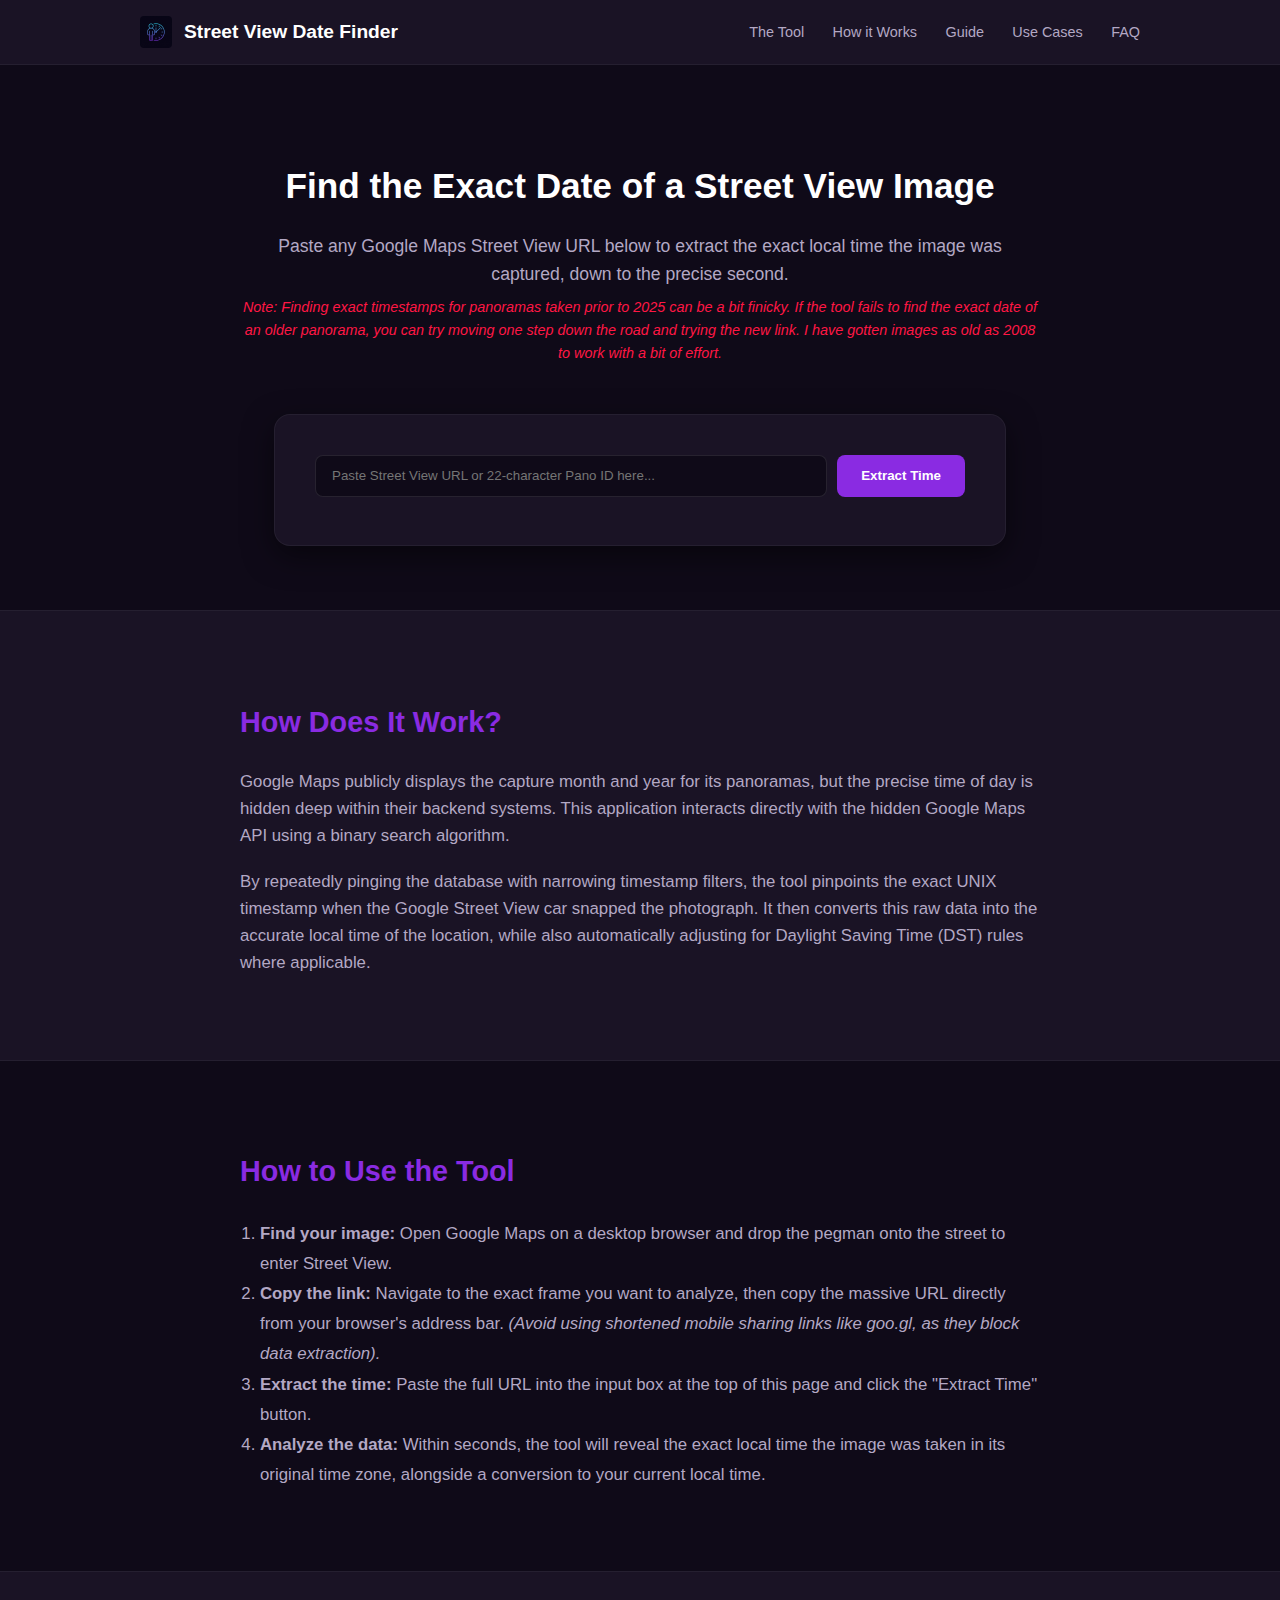
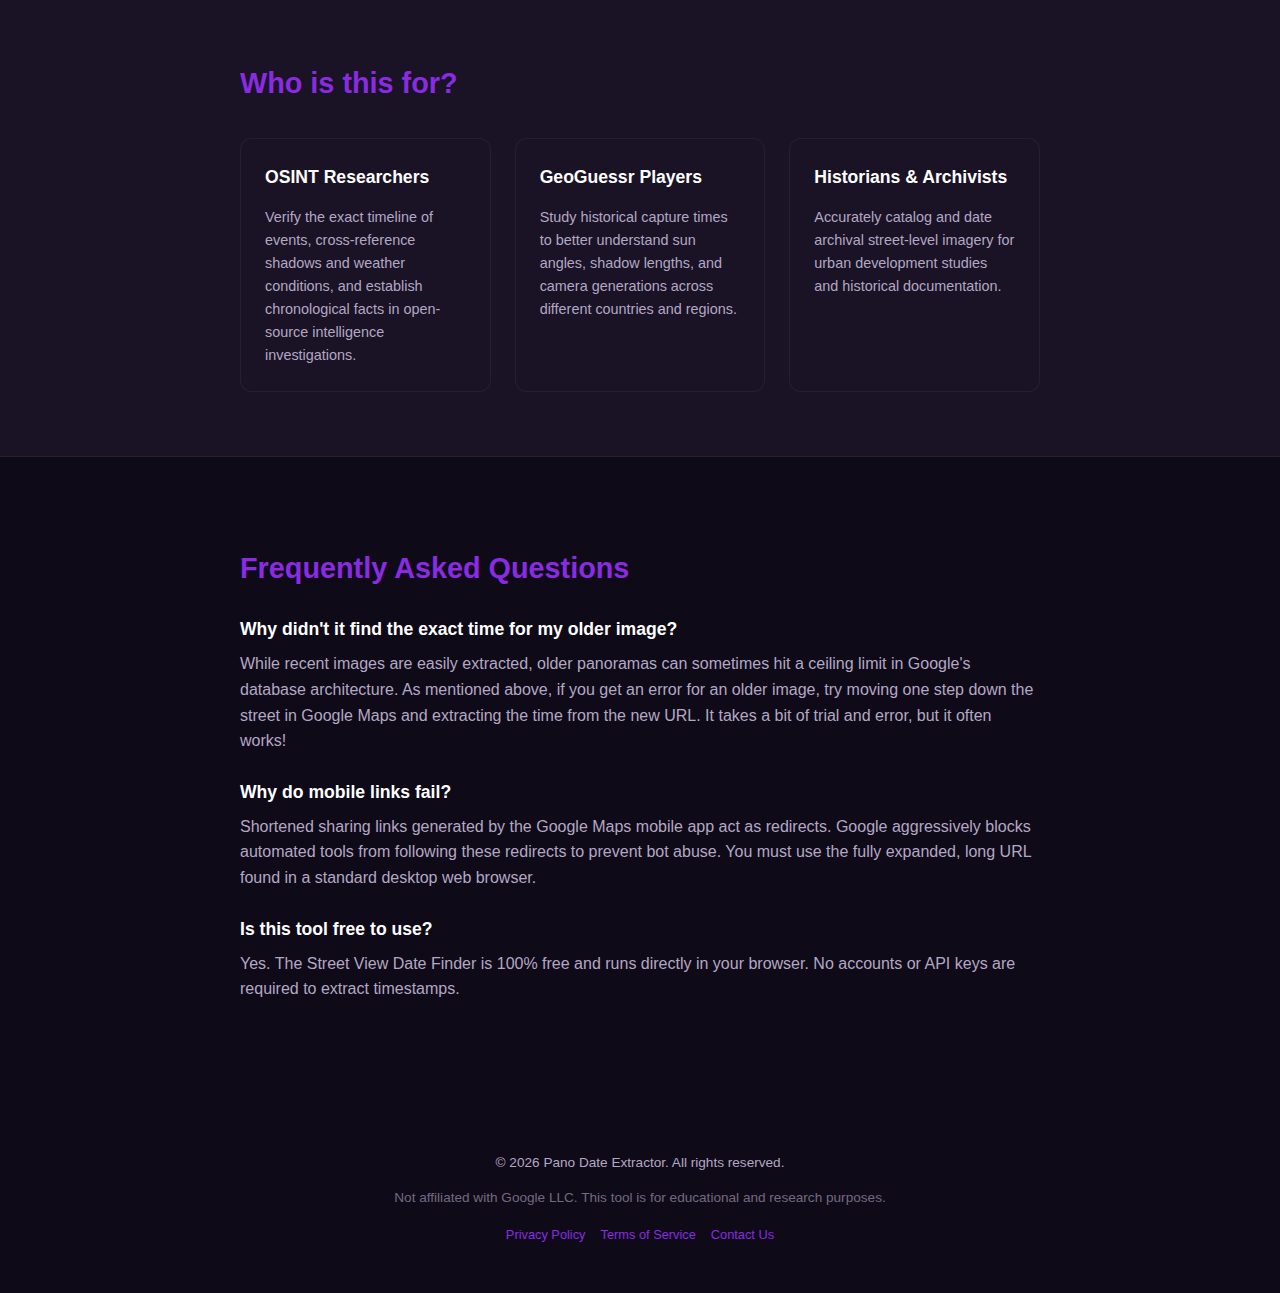
<file: index.html>
<!DOCTYPE html>
<html lang="en">
<head>
    <meta charset="UTF-8">
    <meta name="viewport" content="width=device-width, initial-scale=1.0">
    
    <title>Street View Date Finder | Find the Exact Time of Street View Images</title>
    <meta name="description" content="A free tool to extract the exact capture date and time (down to the second) from any Google Street View panorama URL.">
    
    <meta name="google-site-verification" content="qMVFPa7KdfV4iW1aj41SmpvVRYAscE_XXkv0nNRKmYk" />
    
    <script async src="https://pagead2.googlesyndication.com/pagead/js/adsbygoogle.js?client=ca-pub-8934254710729616" crossorigin="anonymous"></script>
    
    <link rel="icon" type="image/png" href="logo.png">
    <link rel="stylesheet" href="css/style.css">

    <meta property="og:site_name" content="Street View Date Finder">
    <script type="application/ld+json">
    {
      "@context": "https://schema.org",
      "@type": "WebSite",
      "name": "Street View Date Finder",
      "url": "https://streetviewdate.com/"
    }
    </script>
</head>
<body>

    <header class="site-header">
        <div class="header-container">
            <div style="display: flex; align-items: center; gap: 12px;">
                <img src="logo.png" alt="Street View Date Finder Logo" style="width: 32px; height: 32px; border-radius: 4px;">
                <h1 style="margin: 0;">Street View Date Finder</h1>
            </div>
            <nav>
                <a href="#tool">The Tool</a>
                <a href="#how-it-works">How it Works</a>
                <a href="#guide">Guide</a>
                <a href="#use-cases">Use Cases</a>
                <a href="#faq">FAQ</a>
            </nav>
        </div>
    </header>

    <section id="tool" class="hero-section">
        <div class="hero-text">
            <h2>Find the Exact Date of a Street View Image</h2>
            <p style="margin-bottom: 0.5rem;">Paste any Google Maps Street View URL below to extract the exact local time the image was captured, down to the precise second.</p>
            <p style="font-size: 0.9rem; color: var(--accent-error); margin-top: 0; margin-bottom: 3rem;">
                <em>Note: Finding exact timestamps for panoramas taken prior to 2025 can be a bit finicky. If the tool fails to find the exact date of an older panorama, you can try moving one step down the road and trying the new link. I have gotten images as old as 2008 to work with a bit of effort.</em>
            </p>
        </div>
        
        <div class="main-container">
            <div class="input-group">
                <input type="text" id="urlInput" placeholder="Paste Street View URL or 22-character Pano ID here..." autocomplete="off">
                <button id="runBtn">Extract Time</button>
            </div>
            
            <div id="logs" class="terminal" style="display: none;"></div>
            <div id="result"></div>
        </div>
    </section>

    <section id="how-it-works" class="info-section">
        <div class="info-container">
            <h2>How Does It Work?</h2>
            <p>Google Maps publicly displays the capture month and year for its panoramas, but the precise time of day is hidden deep within their backend systems. This application interacts directly with the hidden Google Maps API using a binary search algorithm.</p>
            <p>By repeatedly pinging the database with narrowing timestamp filters, the tool pinpoints the exact UNIX timestamp when the Google Street View car snapped the photograph. It then converts this raw data into the accurate local time of the location, while also automatically adjusting for Daylight Saving Time (DST) rules where applicable.</p>
        </div>
    </section>

    <section id="guide" class="features-section">
        <div class="features-container">
            <h2>How to Use the Tool</h2>
            <div style="color: var(--text-secondary); font-size: 1.05rem;">
                <ol style="line-height: 1.8; padding-left: 20px;">
                    <li><strong>Find your image:</strong> Open Google Maps on a desktop browser and drop the pegman onto the street to enter Street View.</li>
                    <li><strong>Copy the link:</strong> Navigate to the exact frame you want to analyze, then copy the massive URL directly from your browser's address bar. <em>(Avoid using shortened mobile sharing links like goo.gl, as they block data extraction).</em></li>
                    <li><strong>Extract the time:</strong> Paste the full URL into the input box at the top of this page and click the "Extract Time" button.</li>
                    <li><strong>Analyze the data:</strong> Within seconds, the tool will reveal the exact local time the image was taken in its original time zone, alongside a conversion to your current local time.</li>
                </ol>
            </div>
        </div>
    </section>

    <section id="use-cases" class="info-section"> 
        <div class="info-container">
            <h2>Who is this for?</h2>
            <div class="feature-grid">
                <div class="feature-card">
                    <h3>OSINT Researchers</h3>
                    <p>Verify the exact timeline of events, cross-reference shadows and weather conditions, and establish chronological facts in open-source intelligence investigations.</p>
                </div>
                <div class="feature-card">
                    <h3>GeoGuessr Players</h3>
                    <p>Study historical capture times to better understand sun angles, shadow lengths, and camera generations across different countries and regions.</p>
                </div>
                <div class="feature-card">
                    <h3>Historians & Archivists</h3>
                    <p>Accurately catalog and date archival street-level imagery for urban development studies and historical documentation.</p>
                </div>
            </div>
        </div>
    </section>

    <section id="faq" class="features-section">
        <div class="features-container">
            <h2>Frequently Asked Questions</h2>
            
            <div style="margin-bottom: 1.5rem;">
                <h3 style="color: var(--text-primary); font-size: 1.1rem; margin-bottom: 0.5rem;">Why didn't it find the exact time for my older image?</h3>
                <p style="color: var(--text-secondary); margin-top: 0;">While recent images are easily extracted, older panoramas can sometimes hit a ceiling limit in Google's database architecture. As mentioned above, if you get an error for an older image, try moving one step down the street in Google Maps and extracting the time from the new URL. It takes a bit of trial and error, but it often works!</p>
            </div>

            <div style="margin-bottom: 1.5rem;">
                <h3 style="color: var(--text-primary); font-size: 1.1rem; margin-bottom: 0.5rem;">Why do mobile links fail?</h3>
                <p style="color: var(--text-secondary); margin-top: 0;">Shortened sharing links generated by the Google Maps mobile app act as redirects. Google aggressively blocks automated tools from following these redirects to prevent bot abuse. You must use the fully expanded, long URL found in a standard desktop web browser.</p>
            </div>

            <div style="margin-bottom: 1.5rem;">
                <h3 style="color: var(--text-primary); font-size: 1.1rem; margin-bottom: 0.5rem;">Is this tool free to use?</h3>
                <p style="color: var(--text-secondary); margin-top: 0;">Yes. The Street View Date Finder is 100% free and runs directly in your browser. No accounts or API keys are required to extract timestamps.</p>
            </div>
        </div>
    </section>

    <footer class="site-footer">
        <div class="footer-container">
            <p>&copy; 2026 Pano Date Extractor. All rights reserved.</p>
            <p class="disclaimer">Not affiliated with Google LLC. This tool is for educational and research purposes.</p>
            
            <div style="margin-top: 1rem; display: flex; justify-content: center; gap: 15px; font-size: 0.8rem;">
                <a href="/privacy" style="color: var(--accent-primary); text-decoration: none;">Privacy Policy</a>
                <a href="/terms" style="color: var(--accent-primary); text-decoration: none;">Terms of Service</a>
                <a href="mailto:kylealt9@gmail.com" style="color: var(--accent-primary); text-decoration: none;">Contact Us</a>
            </div>
        </div>
    </footer>

    <script type="module" src="js/app.js"></script>
</body>
</html>
</file>
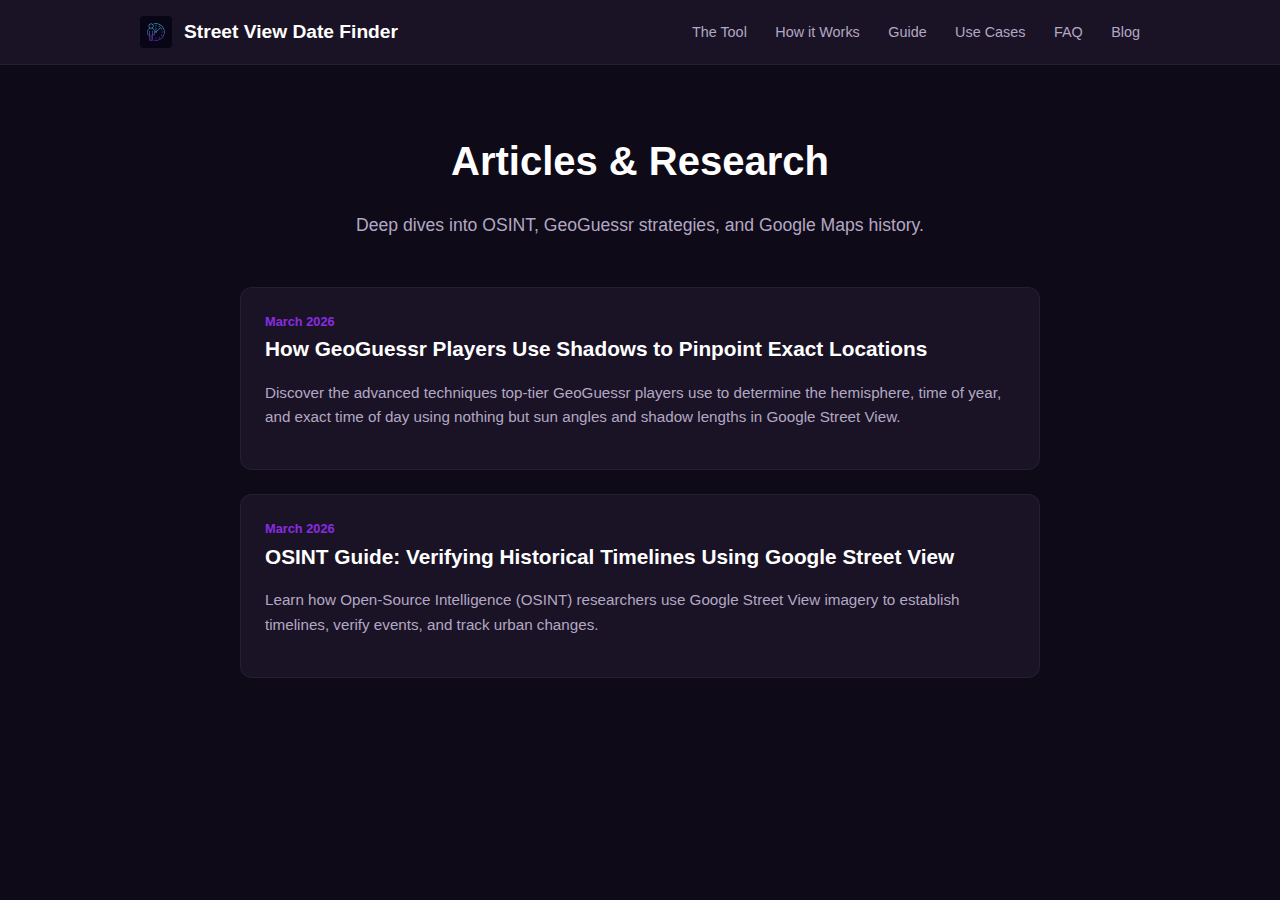
<file: blog/index.html>
<!DOCTYPE html>
<html lang="en">
<head>
    <meta charset="UTF-8">
    <meta name="viewport" content="width=device-width, initial-scale=1.0">
    <title>Blog | Street View Date Finder</title>
    <link rel="icon" type="image/png" href="/logo.png">
    <link rel="stylesheet" href="/css/style.css">
    <style>
        .blog-container { max-width: 800px; margin: 4rem auto; padding: 0 2rem; }
        .blog-header { text-align: center; margin-bottom: 3rem; }
        .blog-header h2 { color: var(--text-primary); font-size: 2.5rem; margin-bottom: 0.5rem; }
        .blog-header p { color: var(--text-secondary); font-size: 1.1rem; }
        
        .article-card { background-color: var(--bg-card); padding: 1.5rem; border-radius: 12px; border: 1px solid rgba(255,255,255,0.05); margin-bottom: 1.5rem; transition: transform 0.2s, border-color 0.2s; }
        .article-card:hover { transform: translateY(-3px); border-color: var(--accent-primary); }
        .article-card h3 { margin-top: 0; font-size: 1.3rem; margin-bottom: 0.5rem; }
        .article-card h3 a { color: var(--text-primary); text-decoration: none; }
        .article-card p { font-size: 0.95rem; color: var(--text-secondary); margin-bottom: 1rem; }
        .article-date { font-size: 0.8rem; color: var(--accent-primary); font-weight: bold; }
    </style>
</head>
<body>
    <header class="site-header">
        <div class="header-container">
            <div>
                <a href="/" style="text-decoration: none; color: inherit; display: flex; align-items: center; gap: 12px;">
                    <img src="/logo.png" alt="Street View Date Finder Logo" style="width: 32px; height: 32px; border-radius: 4px;">
                    <h1 style="margin: 0; font-size: 1.2rem;">Street View Date Finder</h1>
                </a>
            </div>
            <nav>
                <a href="/">The Tool</a>
                <a href="/#how-it-works">How it Works</a>
                <a href="/#guide">Guide</a>
                <a href="/#use-cases">Use Cases</a>
                <a href="/#faq">FAQ</a>
                <a href="/blog/">Blog</a>
            </nav>
        </div>
    </header>

    <div class="blog-container">
        <div class="blog-header">
            <h2>Articles & Research</h2>
            <p>Deep dives into OSINT, GeoGuessr strategies, and Google Maps history.</p>
        </div>

        <article class="article-card">
            <div class="article-date">March 2026</div>
            <h3><a href="/blog/geoguessr-shadows/">How GeoGuessr Players Use Shadows to Pinpoint Exact Locations</a></h3>
            <p>Discover the advanced techniques top-tier GeoGuessr players use to determine the hemisphere, time of year, and exact time of day using nothing but sun angles and shadow lengths in Google Street View.</p>
        </article>
        
        <article class="article-card">
            <div class="article-date">March 2026</div>
            <h3><a href="/blog/osint-timeline-verification">OSINT Guide: Verifying Historical Timelines Using Google Street View</a></h3>
            <p>Learn how Open-Source Intelligence (OSINT) researchers use Google Street View imagery to establish timelines, verify events, and track urban changes.</p>
        </article>
        
        </div>
</body>
</html>
</file>
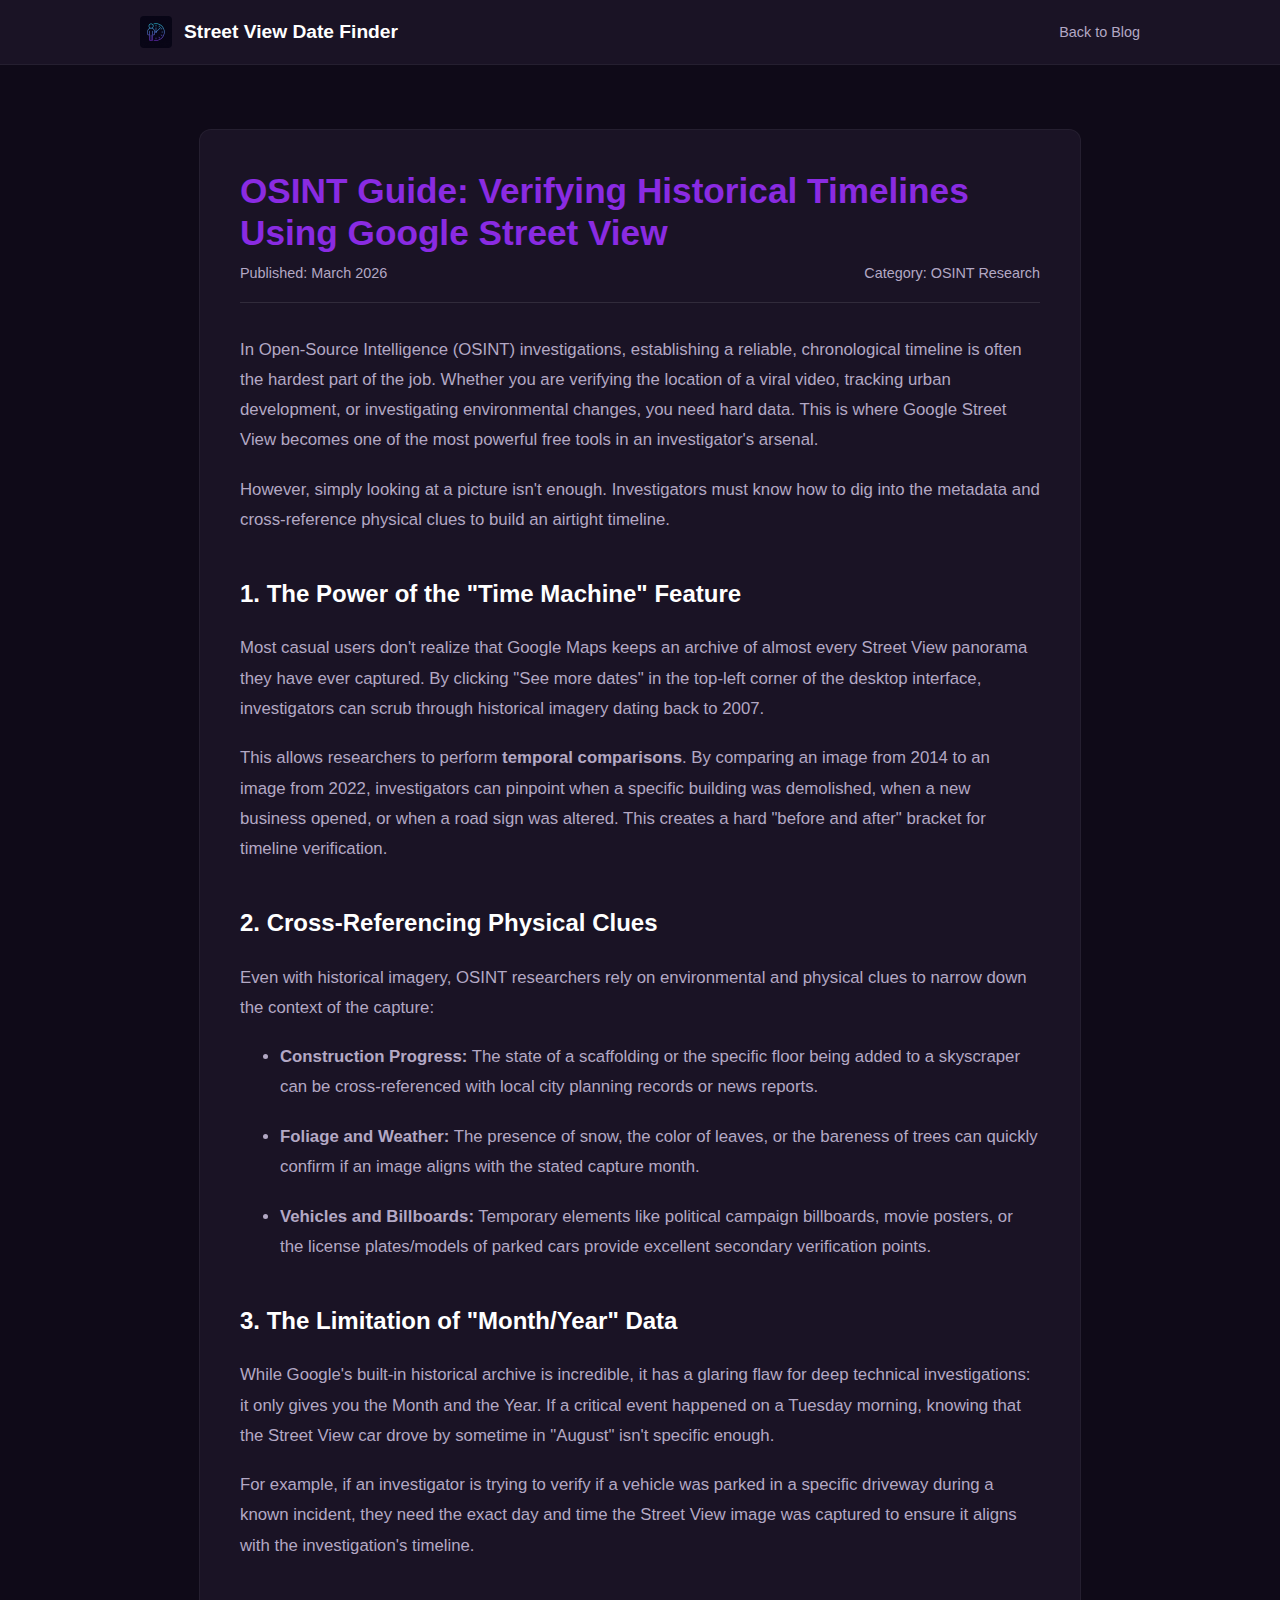
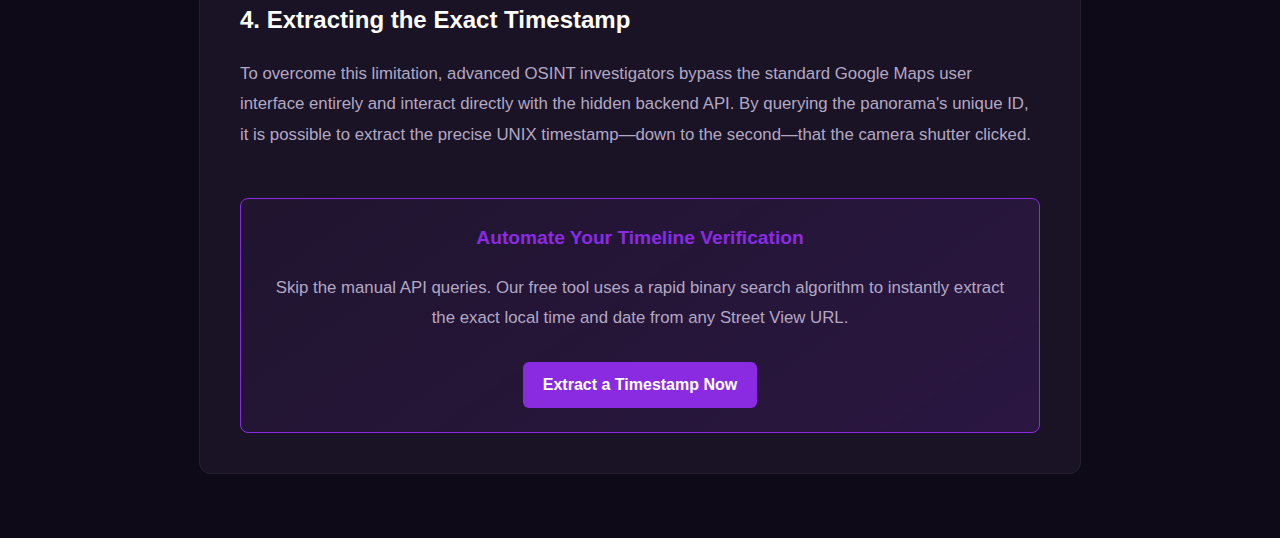
<file: blog/osint-timeline-verification/index.html>
<!DOCTYPE html>
<html lang="en">
<head>
    <meta charset="UTF-8">
    <meta name="viewport" content="width=device-width, initial-scale=1.0">
    <title>OSINT Guide: Verifying Historical Timelines Using Google Street View | Street View Date Finder</title>
    <meta name="description" content="Learn how Open-Source Intelligence (OSINT) researchers use Google Street View imagery to establish timelines, verify events, and track urban changes.">
    
    <link rel="icon" type="image/png" href="/logo.png">
    <link rel="stylesheet" href="/css/style.css">
    
    <style>
        .article-container { max-width: 800px; margin: 4rem auto; background: var(--bg-card); padding: 2.5rem; border-radius: 12px; border: 1px solid rgba(255,255,255,0.05); }
        .article-container h1 { color: var(--accent-primary); margin-top: 0; margin-bottom: 0.5rem; font-size: 2.2rem; line-height: 1.2; }
        .article-container .article-meta { color: var(--text-secondary); font-size: 0.9rem; margin-bottom: 2rem; border-bottom: 1px solid rgba(255,255,255,0.1); padding-bottom: 1rem; display: flex; justify-content: space-between; }
        .article-container h2 { color: var(--text-primary); margin-top: 2.5rem; font-size: 1.5rem; }
        .article-container h3 { color: var(--text-primary); margin-top: 1.5rem; font-size: 1.2rem; }
        .article-container p, .article-container li { color: var(--text-secondary); margin-bottom: 1.2rem; line-height: 1.8; font-size: 1.05rem; }
        .article-container a { color: var(--accent-primary); text-decoration: none; }
        .article-container a:hover { text-decoration: underline; }
        .article-container .tool-promo { background: linear-gradient(145deg, rgba(138, 43, 226, 0.05), rgba(138, 43, 226, 0.15)); border: 1px solid var(--accent-primary); padding: 1.5rem; border-radius: 8px; margin-top: 3rem; text-align: center; }
        .article-container .tool-promo h3 { margin-top: 0; color: var(--accent-primary); }
    </style>
</head>
<body>
    <header class="site-header">
        <div class="header-container">
            <div>
                <a href="/" style="text-decoration: none; color: inherit; display: flex; align-items: center; gap: 12px;">
                    <img src="/logo.png" alt="Street View Date Finder Logo" style="width: 32px; height: 32px; border-radius: 4px;">
                    <h1 style="margin: 0; font-size: 1.2rem;">Street View Date Finder</h1>
                </a>
            </div>
            <nav>
                <a href="/blog/">Back to Blog</a>
            </nav>
        </div>
    </header>

    <div class="article-container">
        <h1>OSINT Guide: Verifying Historical Timelines Using Google Street View</h1>
        <div class="article-meta">
            <span>Published: March 2026</span>
            <span>Category: OSINT Research</span>
        </div>

        <p>In Open-Source Intelligence (OSINT) investigations, establishing a reliable, chronological timeline is often the hardest part of the job. Whether you are verifying the location of a viral video, tracking urban development, or investigating environmental changes, you need hard data. This is where Google Street View becomes one of the most powerful free tools in an investigator's arsenal.</p>
        
        <p>However, simply looking at a picture isn't enough. Investigators must know how to dig into the metadata and cross-reference physical clues to build an airtight timeline.</p>

        <h2>1. The Power of the "Time Machine" Feature</h2>
        <p>Most casual users don't realize that Google Maps keeps an archive of almost every Street View panorama they have ever captured. By clicking "See more dates" in the top-left corner of the desktop interface, investigators can scrub through historical imagery dating back to 2007.</p>
        <p>This allows researchers to perform <strong>temporal comparisons</strong>. By comparing an image from 2014 to an image from 2022, investigators can pinpoint when a specific building was demolished, when a new business opened, or when a road sign was altered. This creates a hard "before and after" bracket for timeline verification.</p>

        <h2>2. Cross-Referencing Physical Clues</h2>
        <p>Even with historical imagery, OSINT researchers rely on environmental and physical clues to narrow down the context of the capture:</p>
        <ul>
            <li><strong>Construction Progress:</strong> The state of a scaffolding or the specific floor being added to a skyscraper can be cross-referenced with local city planning records or news reports.</li>
            <li><strong>Foliage and Weather:</strong> The presence of snow, the color of leaves, or the bareness of trees can quickly confirm if an image aligns with the stated capture month.</li>
            <li><strong>Vehicles and Billboards:</strong> Temporary elements like political campaign billboards, movie posters, or the license plates/models of parked cars provide excellent secondary verification points.</li>
        </ul>

        <h2>3. The Limitation of "Month/Year" Data</h2>
        <p>While Google's built-in historical archive is incredible, it has a glaring flaw for deep technical investigations: it only gives you the Month and the Year. If a critical event happened on a Tuesday morning, knowing that the Street View car drove by sometime in "August" isn't specific enough.</p>
        <p>For example, if an investigator is trying to verify if a vehicle was parked in a specific driveway during a known incident, they need the exact day and time the Street View image was captured to ensure it aligns with the investigation's timeline.</p>

        <h2>4. Extracting the Exact Timestamp</h2>
        <p>To overcome this limitation, advanced OSINT investigators bypass the standard Google Maps user interface entirely and interact directly with the hidden backend API. By querying the panorama's unique ID, it is possible to extract the precise UNIX timestamp—down to the second—that the camera shutter clicked.</p>
        
        <div class="tool-promo">
            <h3>Automate Your Timeline Verification</h3>
            <p>Skip the manual API queries. Our free tool uses a rapid binary search algorithm to instantly extract the exact local time and date from any Street View URL.</p>
            <a href="/" style="display: inline-block; margin-top: 10px; padding: 10px 20px; background: var(--accent-primary); color: white; border-radius: 6px; font-weight: bold;">Extract a Timestamp Now</a>
        </div>
    </div>
</body>
</html>
</file>
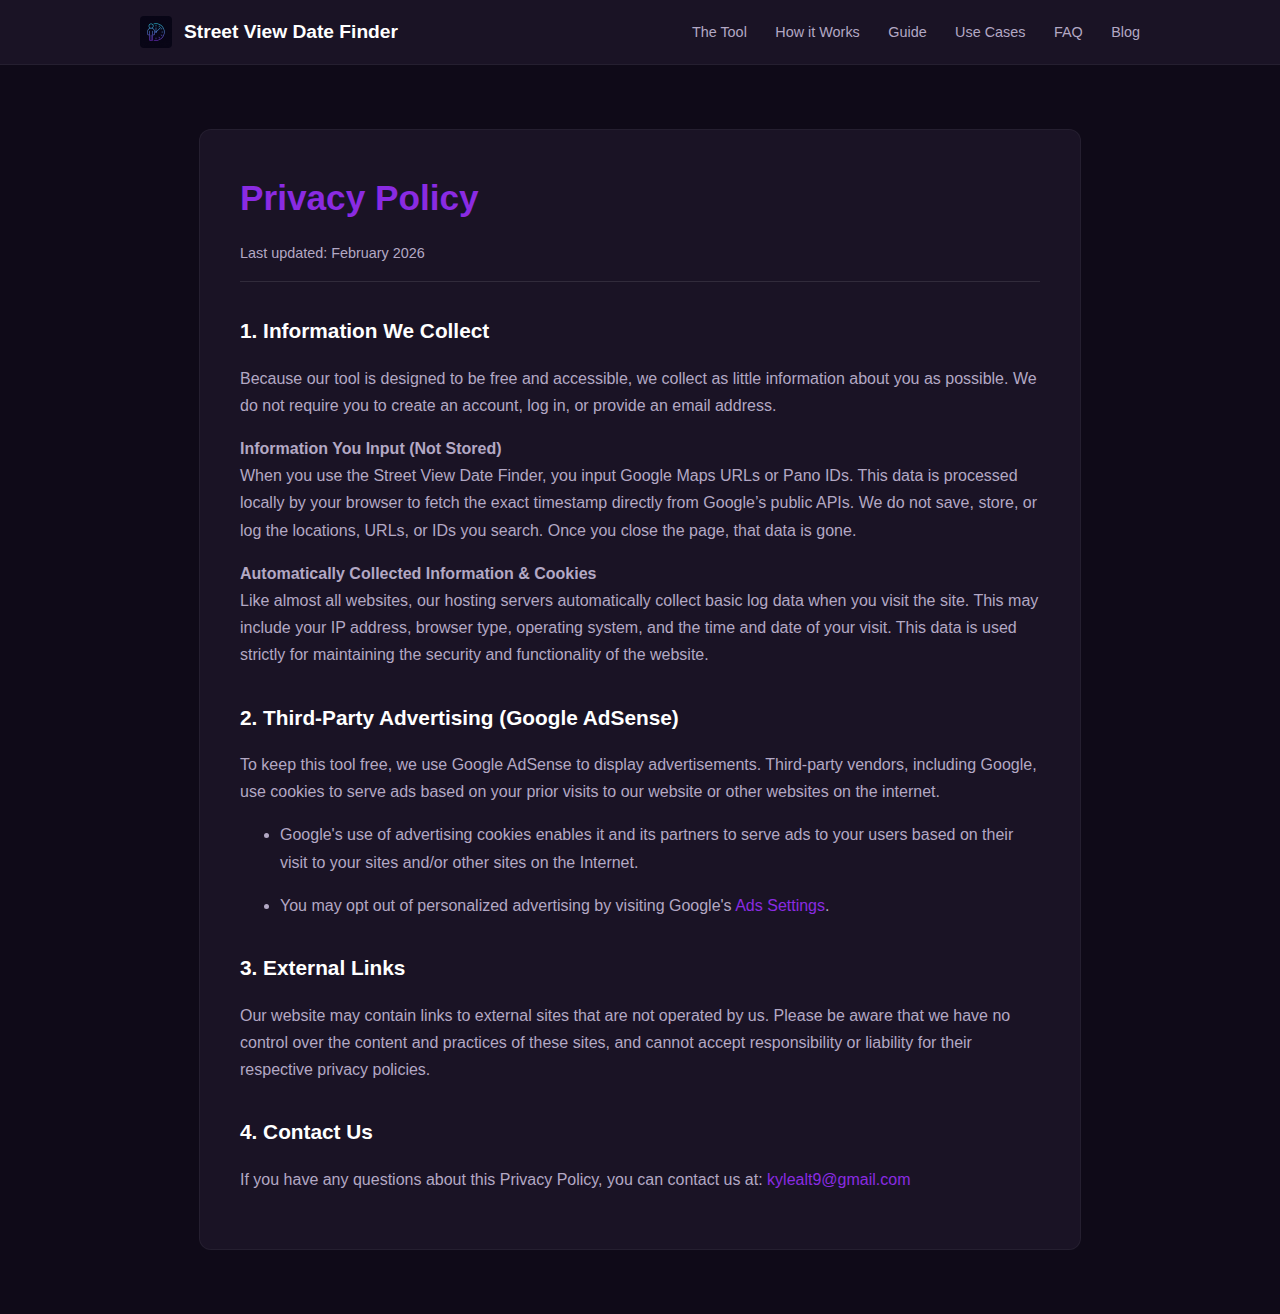
<file: privacy.html>
<!DOCTYPE html>
<html lang="en">
<head>
    <meta charset="UTF-8">
    <meta name="viewport" content="width=device-width, initial-scale=1.0">
    <title>Privacy Policy | Street View Date Finder</title>
    <link rel="icon" type="image/png" href="logo.png">
    <link rel="stylesheet" href="css/style.css">
    <style>
        .legal-container { max-width: 800px; margin: 4rem auto; background: var(--bg-card); padding: 2.5rem; border-radius: 12px; border: 1px solid rgba(255,255,255,0.05); }
        .legal-container h1 { color: var(--accent-primary); margin-top: 0; margin-bottom: 0.5rem; font-size: 2.2rem; }
        .legal-container .last-updated { color: var(--text-secondary); font-size: 0.9rem; margin-bottom: 2rem; border-bottom: 1px solid rgba(255,255,255,0.1); padding-bottom: 1rem; }
        .legal-container h2 { color: var(--text-primary); margin-top: 2rem; font-size: 1.3rem; }
        .legal-container p, .legal-container li { color: var(--text-secondary); margin-bottom: 1rem; line-height: 1.7; }
        .legal-container a { color: var(--accent-primary); text-decoration: none; }
        .legal-container a:hover { text-decoration: underline; }
    </style>
</head>
<body>
    <header class="site-header">
        <div class="header-container">
            <div>
                <a href="/" style="text-decoration: none; color: inherit; display: flex; align-items: center; gap: 12px;">
                    <img src="logo.png" alt="Street View Date Finder Logo" style="width: 32px; height: 32px; border-radius: 4px;">
                    <h1 style="margin: 0; font-size: 1.2rem;">Street View Date Finder</h1>
                </a>
            </div>
            <nav>
                <a href="/">The Tool</a>
                <a href="/#how-it-works">How it Works</a>
                <a href="/#guide">Guide</a>
                <a href="/#use-cases">Use Cases</a>
                <a href="/#faq">FAQ</a>
                <a href="/blog/">Blog</a>
            </nav>
        </div>
    </header>

    <div class="legal-container">
        <h1>Privacy Policy</h1>
        <p class="last-updated">Last updated: February 2026</p>

        <h2>1. Information We Collect</h2>
        <p>Because our tool is designed to be free and accessible, we collect as little information about you as possible. We do not require you to create an account, log in, or provide an email address.</p>
        
        <p><strong>Information You Input (Not Stored)</strong><br>
        When you use the Street View Date Finder, you input Google Maps URLs or Pano IDs. This data is processed locally by your browser to fetch the exact timestamp directly from Google’s public APIs. We do not save, store, or log the locations, URLs, or IDs you search. Once you close the page, that data is gone.</p>

        <p><strong>Automatically Collected Information & Cookies</strong><br>
        Like almost all websites, our hosting servers automatically collect basic log data when you visit the site. This may include your IP address, browser type, operating system, and the time and date of your visit. This data is used strictly for maintaining the security and functionality of the website.</p>

        <h2>2. Third-Party Advertising (Google AdSense)</h2>
        <p>To keep this tool free, we use Google AdSense to display advertisements. Third-party vendors, including Google, use cookies to serve ads based on your prior visits to our website or other websites on the internet.</p>
        <ul>
            <li>Google's use of advertising cookies enables it and its partners to serve ads to your users based on their visit to your sites and/or other sites on the Internet.</li>
            <li>You may opt out of personalized advertising by visiting Google's <a href="https://www.google.com/settings/ads" target="_blank">Ads Settings</a>.</li>
        </ul>

        <h2>3. External Links</h2>
        <p>Our website may contain links to external sites that are not operated by us. Please be aware that we have no control over the content and practices of these sites, and cannot accept responsibility or liability for their respective privacy policies.</p>

        <h2>4. Contact Us</h2>
        <p>If you have any questions about this Privacy Policy, you can contact us at: <a href="mailto:kylealt9@gmail.com">kylealt9@gmail.com</a></p>
    </div>
</body>
</html>
</file>
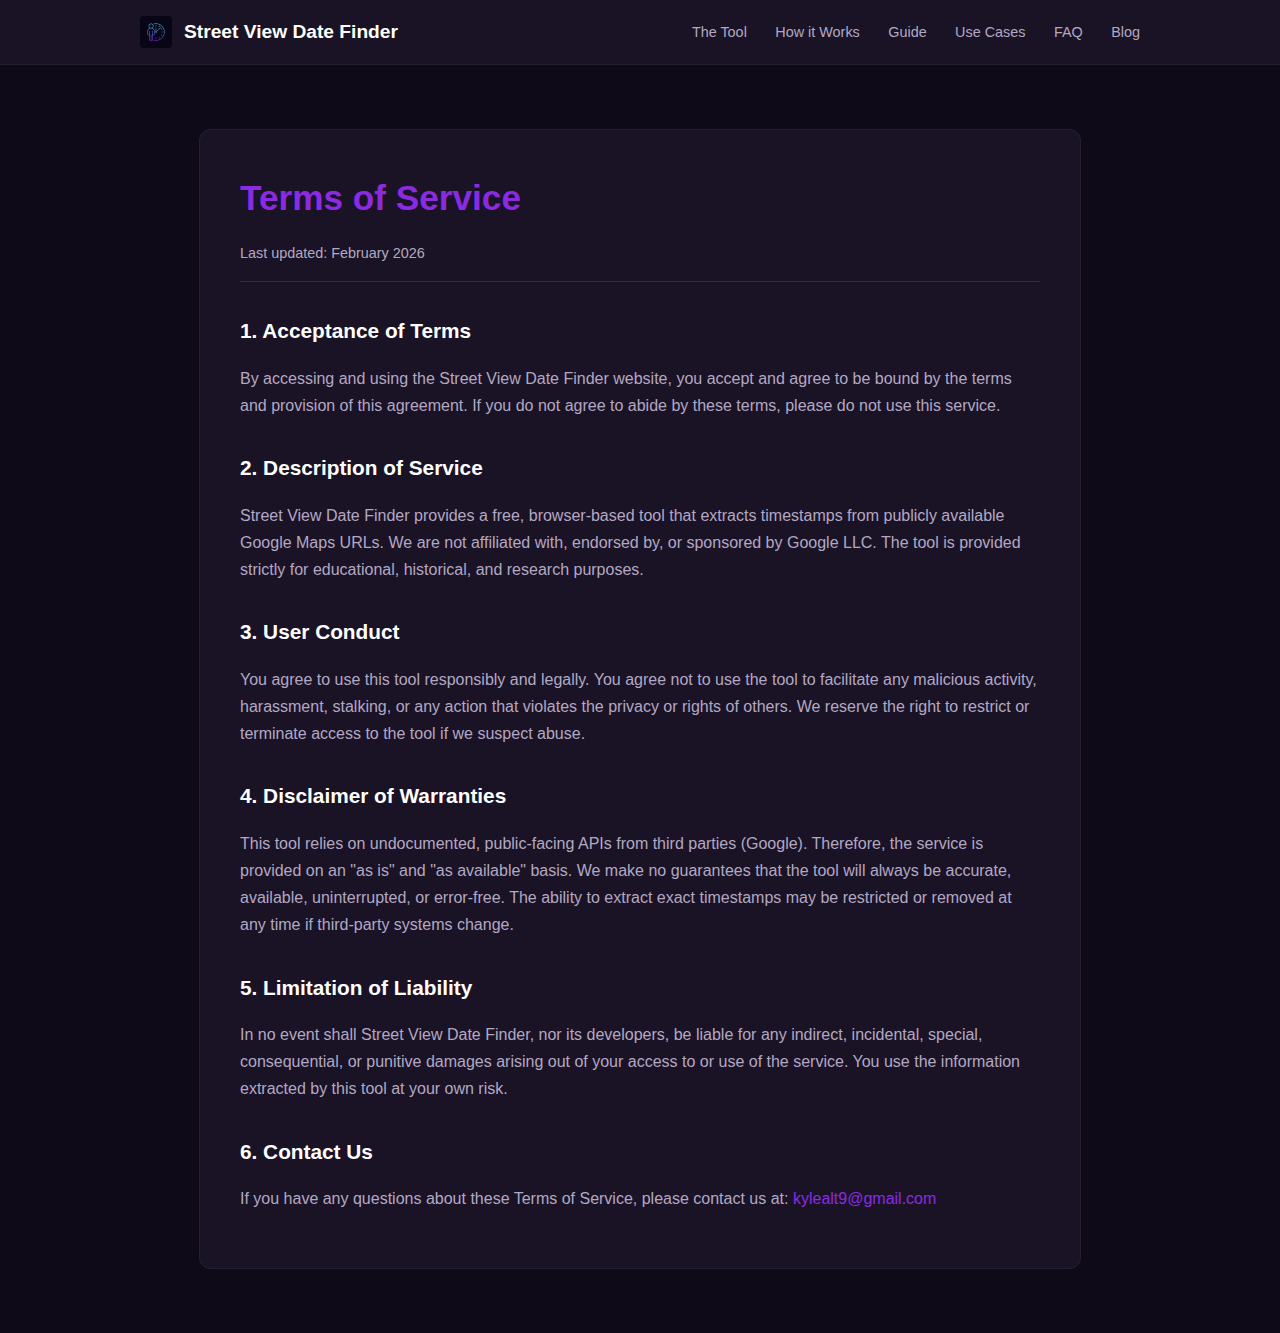
<file: terms.html>
<!DOCTYPE html>
<html lang="en">
<head>
    <meta charset="UTF-8">
    <meta name="viewport" content="width=device-width, initial-scale=1.0">
    <title>Terms of Service | Street View Date Finder</title>
    <link rel="icon" type="image/png" href="logo.png">
    <link rel="stylesheet" href="css/style.css">
    <style>
        .legal-container { max-width: 800px; margin: 4rem auto; background: var(--bg-card); padding: 2.5rem; border-radius: 12px; border: 1px solid rgba(255,255,255,0.05); }
        .legal-container h1 { color: var(--accent-primary); margin-top: 0; margin-bottom: 0.5rem; font-size: 2.2rem; }
        .legal-container .last-updated { color: var(--text-secondary); font-size: 0.9rem; margin-bottom: 2rem; border-bottom: 1px solid rgba(255,255,255,0.1); padding-bottom: 1rem; }
        .legal-container h2 { color: var(--text-primary); margin-top: 2rem; font-size: 1.3rem; }
        .legal-container p, .legal-container li { color: var(--text-secondary); margin-bottom: 1rem; line-height: 1.7; }
        .legal-container a { color: var(--accent-primary); text-decoration: none; }
        .legal-container a:hover { text-decoration: underline; }
    </style>
</head>
<body>
    <header class="site-header">
        <div class="header-container">
            <div>
                <a href="/" style="text-decoration: none; color: inherit; display: flex; align-items: center; gap: 12px;">
                    <img src="logo.png" alt="Street View Date Finder Logo" style="width: 32px; height: 32px; border-radius: 4px;">
                    <h1 style="margin: 0; font-size: 1.2rem;">Street View Date Finder</h1>
                </a>
            </div>
            <nav>
                <a href="/">The Tool</a>
                <a href="/#how-it-works">How it Works</a>
                <a href="/#guide">Guide</a>
                <a href="/#use-cases">Use Cases</a>
                <a href="/#faq">FAQ</a>
                <a href="/blog/">Blog</a>
            </nav>
        </div>
    </header>

    <div class="legal-container">
        <h1>Terms of Service</h1>
        <p class="last-updated">Last updated: February 2026</p>

        <h2>1. Acceptance of Terms</h2>
        <p>By accessing and using the Street View Date Finder website, you accept and agree to be bound by the terms and provision of this agreement. If you do not agree to abide by these terms, please do not use this service.</p>

        <h2>2. Description of Service</h2>
        <p>Street View Date Finder provides a free, browser-based tool that extracts timestamps from publicly available Google Maps URLs. We are not affiliated with, endorsed by, or sponsored by Google LLC. The tool is provided strictly for educational, historical, and research purposes.</p>

        <h2>3. User Conduct</h2>
        <p>You agree to use this tool responsibly and legally. You agree not to use the tool to facilitate any malicious activity, harassment, stalking, or any action that violates the privacy or rights of others. We reserve the right to restrict or terminate access to the tool if we suspect abuse.</p>

        <h2>4. Disclaimer of Warranties</h2>
        <p>This tool relies on undocumented, public-facing APIs from third parties (Google). Therefore, the service is provided on an "as is" and "as available" basis. We make no guarantees that the tool will always be accurate, available, uninterrupted, or error-free. The ability to extract exact timestamps may be restricted or removed at any time if third-party systems change.</p>

        <h2>5. Limitation of Liability</h2>
        <p>In no event shall Street View Date Finder, nor its developers, be liable for any indirect, incidental, special, consequential, or punitive damages arising out of your access to or use of the service. You use the information extracted by this tool at your own risk.</p>

        <h2>6. Contact Us</h2>
        <p>If you have any questions about these Terms of Service, please contact us at: <a href="mailto:kylealt9@gmail.com">kylealt9@gmail.com</a></p>
    </div>
</body>
</html>
</file>
<file: css/style.css>
/* --- BASE VARIABLES & THEME --- */
:root {
    --bg-main: #0f0a18;
    --bg-card: #1a1325; 
    --text-primary: #ffffff;
    --text-secondary: #b3a8c4;
    --accent-primary: #8a2be2; 
    --accent-primary-hover: #9b4dff;
    --accent-secondary: #00e676;
    --accent-error: #ff1744; 
    --font-family: -apple-system, BlinkMacSystemFont, "Segoe UI", Roboto, Helvetica, Arial, sans-serif;
}

html {
    scroll-behavior: smooth;
}

body {
    margin: 0;
    padding: 0;
    font-family: var(--font-family);
    background-color: var(--bg-main);
    color: var(--text-primary);
    line-height: 1.6;
}

/* --- NAVIGATION HEADER --- */
.site-header {
    background-color: var(--bg-card);
    border-bottom: 1px solid rgba(255,255,255,0.05);
    position: sticky;
    top: 0;
    z-index: 100;
}

.header-container {
    max-width: 1000px;
    margin: 0 auto;
    padding: 1rem 2rem;
    display: flex;
    justify-content: space-between;
    align-items: center;
}

.header-container h1 {
    font-size: 1.2rem;
    margin: 0;
    color: var(--text-primary);
}

.header-container nav a {
    color: var(--text-secondary);
    text-decoration: none;
    margin-left: 1.5rem;
    font-size: 0.9rem;
    transition: color 0.2s;
}

.header-container nav a:hover {
    color: var(--accent-primary);
}

/* --- HERO SECTION --- */
.hero-section {
    text-align: center;
    padding: 4rem 2rem;
}

.hero-text {
    max-width: 800px;
    margin: 0 auto;
}

.hero-text h2 {
    font-size: 2.2rem;
    margin-bottom: 1rem;
    color: var(--text-primary);
}

.hero-text p {
    color: var(--text-secondary);
    font-size: 1.1rem;
    margin-bottom: 3rem;
}

/* --- MAIN APP CONTAINER --- */
.main-container { 
    background: var(--bg-card);
    padding: 2.5rem 2.5rem 1.5rem 2.5rem; 
    border-radius: 16px; 
    max-width: 650px; 
    margin: 0 auto; 
    box-shadow: 0 10px 30px rgba(0,0,0,0.5);
    text-align: left; 
    border: 1px solid rgba(255,255,255,0.05);
}

.input-group {
    display: flex;
    gap: 10px;
    margin-bottom: 1.5rem;
}

input[type="text"] {
    flex: 1;
    padding: 0.8rem 1rem;
    border-radius: 8px;
    border: 1px solid rgba(255,255,255,0.1);
    background: var(--bg-main);
    color: var(--text-primary);
    font-family: var(--font-family);
}

input[type="text"]:focus {
    outline: none;
    border-color: var(--accent-primary);
}

button {
    padding: 0.8rem 1.5rem;
    border-radius: 8px;
    border: none;
    background: var(--accent-primary);
    color: white;
    font-weight: bold;
    cursor: pointer;
    transition: background 0.2s;
}

button:hover {
    background: var(--accent-primary-hover);
}

button:disabled {
    opacity: 0.5;
    cursor: not-allowed;
}

.terminal {
    background: #000;
    color: #ffffff; 
    font-family: monospace;
    padding: 1rem;
    border-radius: 8px;
    height: 150px; 
    overflow-y: auto;
    font-size: 0.85rem;
    white-space: pre-wrap;
}

/* --- RESULT BOXES (Green & Red) --- */
.success-box {
    background-color: rgba(44, 182, 125, 0.15); 
    border: 2px solid var(--accent-secondary); 
    padding: 0.8rem 1rem; 
    border-radius: 8px;
    display: flex;
    flex-direction: column;
    justify-content: center;
    align-items: center;
    text-align: center;
    margin-top: 1.5rem; 
}

.result-label {
    font-size: 0.85rem;
    color: var(--text-secondary);
    margin-bottom: 0.2rem;
}

.success-time { 
    color: var(--text-primary); 
    font-weight: 700; 
    font-size: 1.2rem; 
    display: block; 
}

.warning-box { 
    background-color: rgba(229, 62, 62, 0.1); 
    border: 1px solid var(--accent-error);
    padding: 0.8rem; 
    border-radius: 8px; 
    text-align: center; 
    color: var(--text-primary); 
    margin-top: 1.5rem;
    line-height: 1.3; 
}

.warning-title { 
    color: var(--accent-error); 
    font-weight: bold; 
    margin-bottom: 8px; 
    font-size: 1.05rem; 
    display: flex;
    align-items: center;
    justify-content: center;
    gap: 8px;
}

/* --- AD-SENSE SEO SECTIONS --- */
.info-section {
    background-color: var(--bg-card);
    border-top: 1px solid rgba(255,255,255,0.05);
    border-bottom: 1px solid rgba(255,255,255,0.05);
    padding: 4rem 2rem;
}

.info-container, .features-container {
    max-width: 800px;
    margin: 0 auto;
}

.info-container h2, .features-container h2 {
    font-size: 1.8rem;
    margin-bottom: 1.5rem;
    color: var(--accent-primary);
}

.info-container p {
    color: var(--text-secondary);
    margin-bottom: 1.2rem;
    font-size: 1.05rem;
}

.features-section {
    padding: 4rem 2rem;
}

.feature-grid {
    display: grid;
    grid-template-columns: repeat(auto-fit, minmax(240px, 1fr));
    gap: 1.5rem;
    margin-top: 2rem;
}

.feature-card {
    background-color: var(--bg-card);
    padding: 1.5rem;
    border-radius: 12px;
    border: 1px solid rgba(255,255,255,0.05);
}

.feature-card h3 {
    margin-top: 0;
    font-size: 1.1rem;
    color: var(--text-primary);
    margin-bottom: 0.5rem;
}

.feature-card p {
    font-size: 0.9rem;
    color: var(--text-secondary);
    margin-bottom: 0;
}

/* --- FOOTER --- */
.site-footer {
    text-align: center;
    padding: 3rem 2rem;
    color: var(--text-secondary);
    font-size: 0.85rem;
}

.site-footer .disclaimer {
    opacity: 0.6;
    margin-top: 0.5rem;
}

/* --- MOBILE RESPONSIVENESS --- */
@media (max-width: 600px) {
    .header-container {
        flex-direction: column;
        gap: 1rem;
    }
    .input-group {
        flex-direction: column;
    }
    
    /* PREVENTS iOS SAFARI FROM AUTO-ZOOMING */
    input[type="text"] {
        font-size: 16px; 
    }
}

/* --- CUSTOM DARK SCROLLBARS --- */
/* For Chrome, Edge, and Safari */
::-webkit-scrollbar {
    width: 10px;
}

::-webkit-scrollbar-track {
    background: var(--bg-main);
    border-radius: 0 8px 8px 0;
}

::-webkit-scrollbar-thumb {
    background: #3a2a50; 
    border-radius: 8px;
}

::-webkit-scrollbar-thumb:hover {
    background: var(--accent-primary);
}

/* For Firefox */
* {
    scrollbar-width: thin;
    scrollbar-color: #3a2a50 var(--bg-main);
}
</file>
